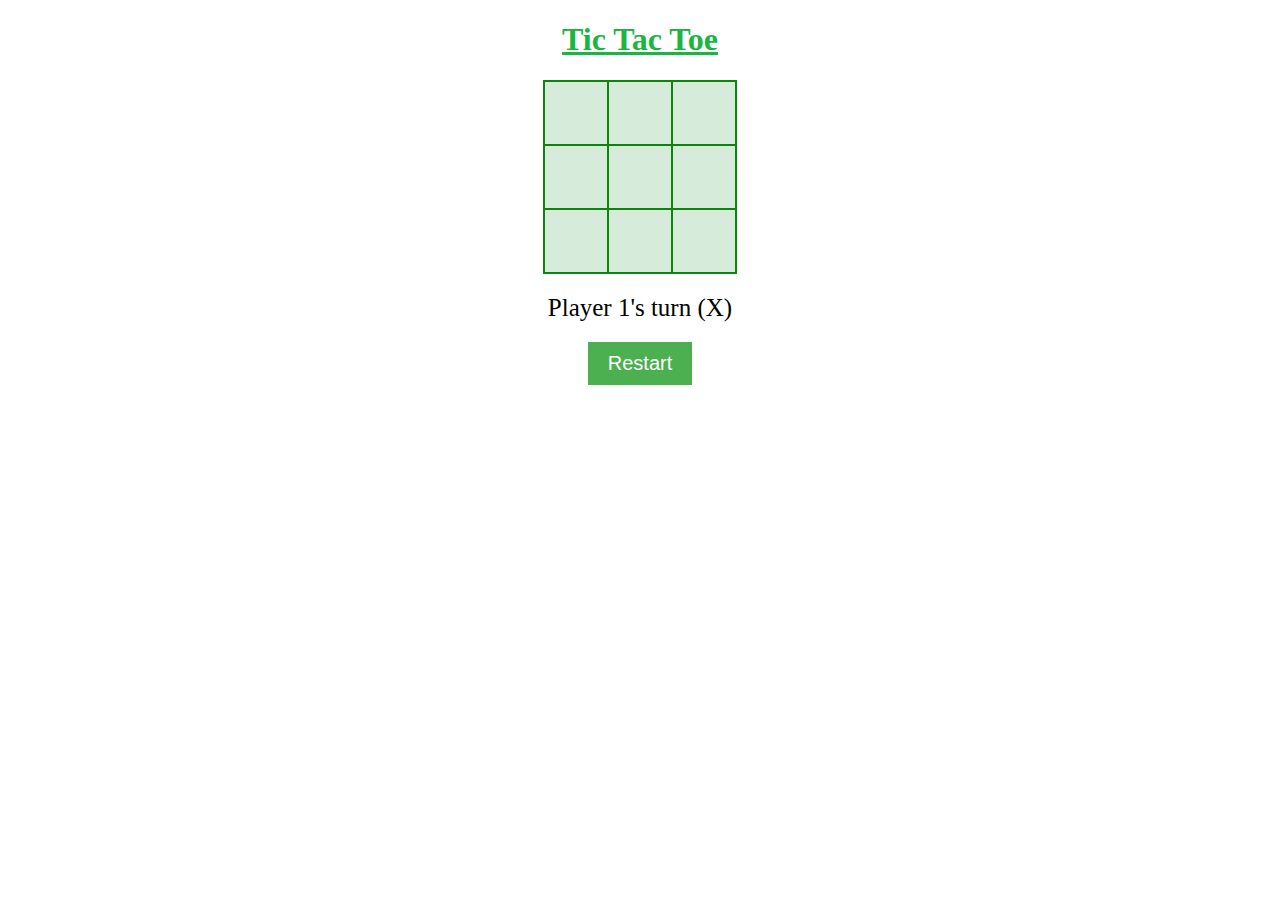
<file: index.html>
<!DOCTYPE html>
<html lang="en">
<head>
  <meta charset="UTF-8" />
  <meta name="viewport" content="width=device-width, initial-scale=1.0"/>
  <title>Tic Tac Toe</title>
  <link rel="stylesheet" href="style.css">
</head>
<body>

  <h1>Tic Tac Toe</h1>

  <table id="board">
    <tr>
      <td data-index="0"></td>
      <td data-index="1"></td>
      <td data-index="2"></td>
    </tr>
    <tr>
      <td data-index="3"></td>
      <td data-index="4"></td>
      <td data-index="5"></td>
    </tr>
    <tr>
      <td data-index="6"></td>
      <td data-index="7"></td>
      <td data-index="8"></td>
    </tr>
  </table>

  <div id="status">Player 1's turn (X)</div>
  <button onclick="resetGame()">Restart</button>

  <script src="script.js"></script>

</body>
</html>
</file>
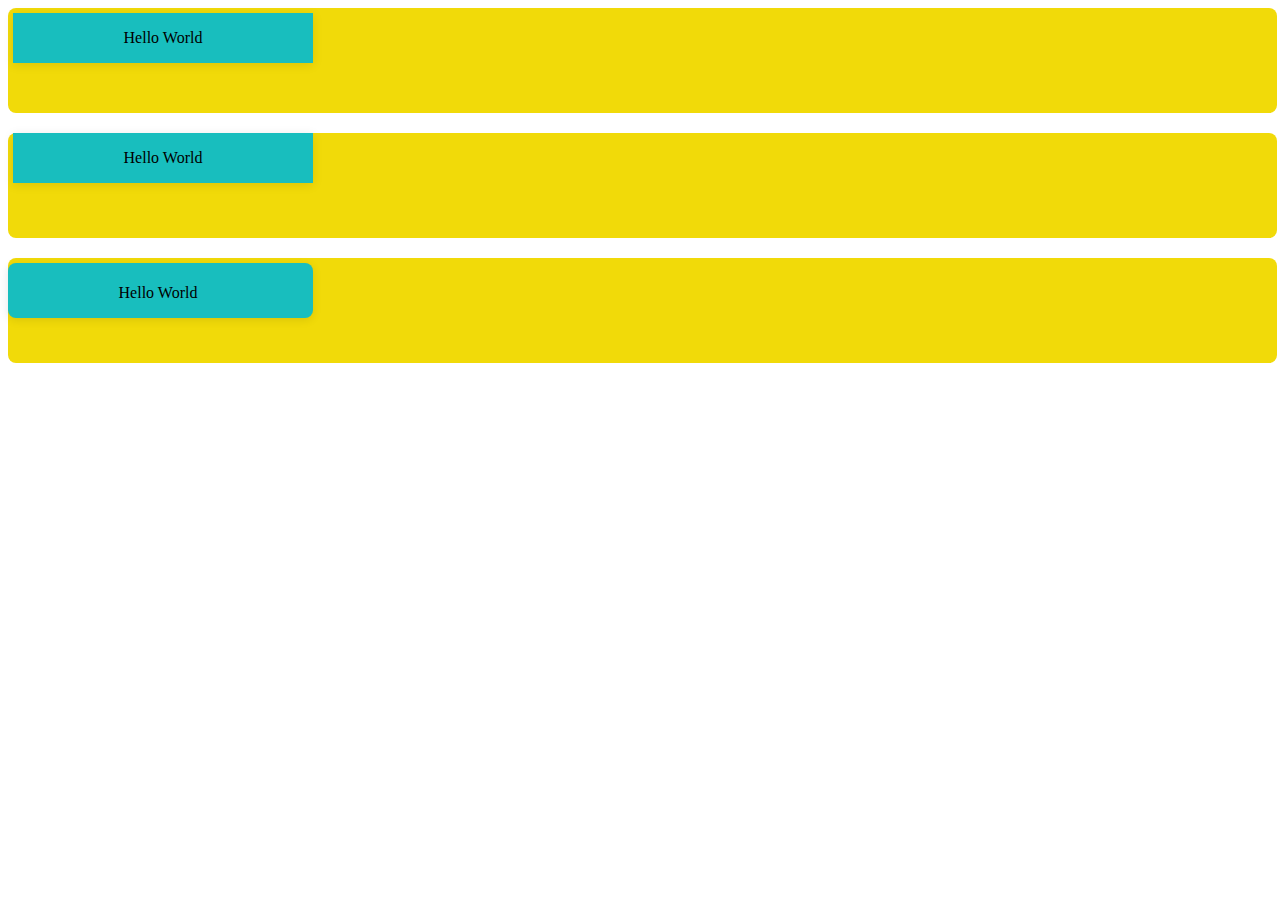
<file: Class02/index.html>
<!DOCTYPE html>
<html lang="en">
<head>
    <meta charset="UTF-8">
    <meta name="viewport" content="width=device-width, initial-scale=1.0">
    <title>Document</title>
    <!--Link CSS-->
    <link rel="stylesheet" href="style.css">
</head>
<body>
    <div class="outer">
        <div class="inner">
            <p>Hello World</p>
        </div>
        
    </div>

    <div class="outer1">
        <div class="inner">
            <p>Hello World</p>
        </div>
    </div>

    <div class="outer2">
        <div class="inner2">
            <p>Hello World</p>
        </div>
    </div>
</body>
</html>
</file>
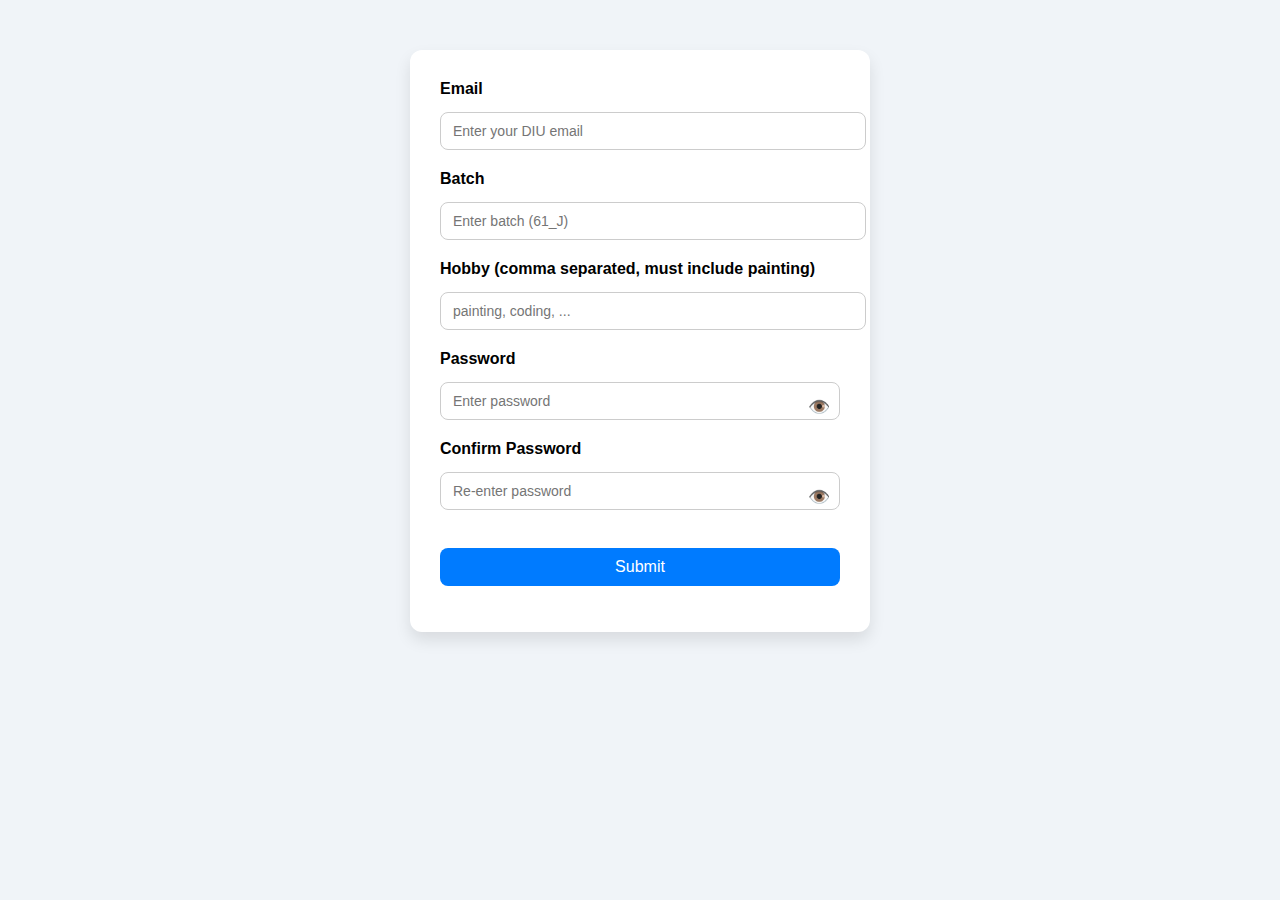
<file: Performance-6/formValidation.html>
<!DOCTYPE html>
<html lang="en">

<head>
    <meta charset="UTF-8" />
    <meta name="viewport" content="width=device-width, initial-scale=1.0" />
    <title>Form Validation</title>
    <style>
        body {
            font-family: Arial, sans-serif;
            background: #f0f4f8;
            margin: 0;
            padding: 0;
        }

        form {
            background-color: #fff;
            max-width: 400px;
            margin: 50px auto;
            padding: 30px;
            border-radius: 12px;
            box-shadow: 0 8px 16px rgba(0, 0, 0, 0.1);
        }

        form input[type="text"],
        form input[type="email"],
        form input[type="password"] {
            width: 100%;
            padding: 10px 12px;
            margin: 8px 0 20px;
            border: 1px solid #ccc;
            border-radius: 8px;
            font-size: 14px;
            transition: 0.3s;
        }

        form input:focus {
            border-color: #007bff;
            outline: none;
        }

        label {
            display: block;
            margin-bottom: 6px;
            font-weight: bold;
        }

        .password-wrapper {
            position: relative;
            display: flex;
            align-items: center;
        }

        .toggle-visibility {
            position: absolute;
            right: 10px;
            cursor: pointer;
            font-size: 18px;
            user-select: none;
        }

        button[type="submit"] {
            background-color: #007bff;
            color: white;
            padding: 10px 20px;
            border: none;
            border-radius: 8px;
            cursor: pointer;
            font-size: 16px;
            transition: background-color 0.3s;
            width: 100%;
        }

        button[type="submit"]:hover {
            background-color: #0056b3;
        }

        #error {
            color: red;
            text-align: center;
            font-weight: bold;
            margin-top: 10px;
        }
    </style>
</head>

<body>

    <form onsubmit="return validateForm()">
        <label for="email">Email</label>
        <input type="email" id="email" placeholder="Enter your DIU email" required />

        <label for="batch">Batch</label>
        <input type="text" id="batch" placeholder="Enter batch (61_J)" required />

        <label for="hobby">Hobby (comma separated, must include painting)</label>
        <input type="text" id="hobby" placeholder="painting, coding, ..." required />

        <label for="password">Password</label>
        <div class="password-wrapper">
            <input type="password" id="password" placeholder="Enter password" required />
            <span class="toggle-visibility" onclick="togglePassword('password', this)">👁️</span>
        </div>

        <label for="confirmPassword">Confirm Password</label>
        <div class="password-wrapper">
            <input type="password" id="confirmPassword" placeholder="Re-enter password" required />
            <span class="toggle-visibility" onclick="togglePassword('confirmPassword', this)">👁️</span>
        </div>

        <br />
        <button type="submit">Submit</button>

        <p id="error"></p>
    </form>

    <script>
        function togglePassword(fieldId, icon) {
            const input = document.getElementById(fieldId);
            if (input.type === "password") {
                input.type = "text";
                icon.textContent = "🙈";
            } else {
                input.type = "password";
                icon.textContent = "👁️";
            }
        }

        function validateForm() {
            const email = document.getElementById("email").value.trim();
            const batch = document.getElementById("batch").value.trim();
            const hobby = document.getElementById("hobby").value.trim();
            const password = document.getElementById("password").value;
            const confirmPassword = document.getElementById("confirmPassword").value;
            const error = document.getElementById("error");
            error.innerText = "";

            const emailPattern = /^[a-zA-Z0-9.-]+@diu\.edu\.bd$/;
            if (!emailPattern.test(email)) {
                error.innerText = "Email must be a valid DIU email (e.g., example@diu.edu.bd)";
                return false;
            }


            const batchPattern = /^\d{2}_[a-zA-Z]$/;
            if (!batchPattern.test(batch)) {
                error.innerText = "Batch must follow the format number_letter (e.g., 61_j)";
                return false;
            }

            const hobbyLower = hobby.toLowerCase();
            const paintingRegex = /\bpainting\b/;
            if (hobby.split(",").length < 5 || !paintingRegex.test(hobbyLower)) {
                error.innerText = "Enter at least 5 hobbies and make sure one of them is 'painting'.";
                return false;
            }

            const passwordPattern = /^(?=.*[A-Z])(?=.*[a-z])(?=.*[#&])/;
            if (!passwordPattern.test(password)) {
                error.innerText = "Password must contain uppercase, lowercase, and a special character (# or &).";
                return false;
            }

            if (password !== confirmPassword) {
                error.innerText = "Passwords do not match.";
                return false;
            }

            alert("Form submitted successfully!");
            return true;
        }
    </script>

</body>

</html>
</file>
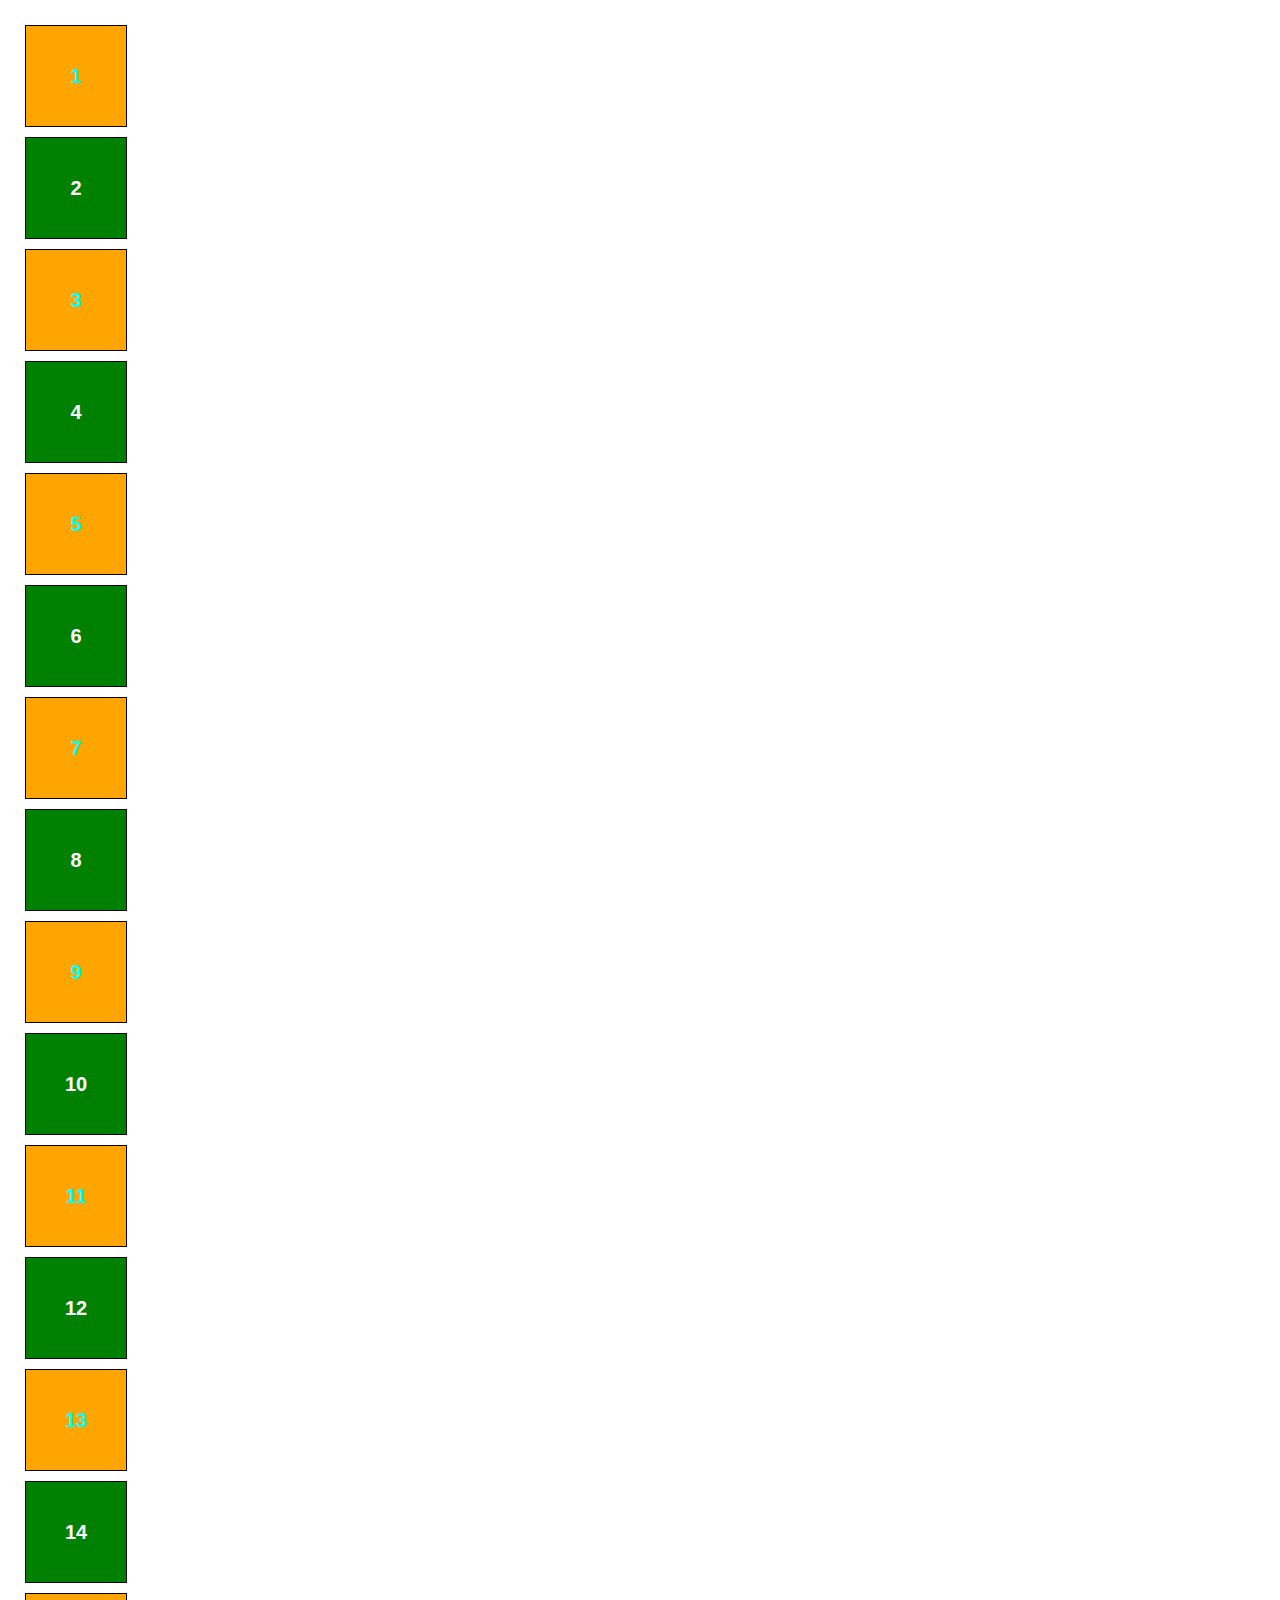
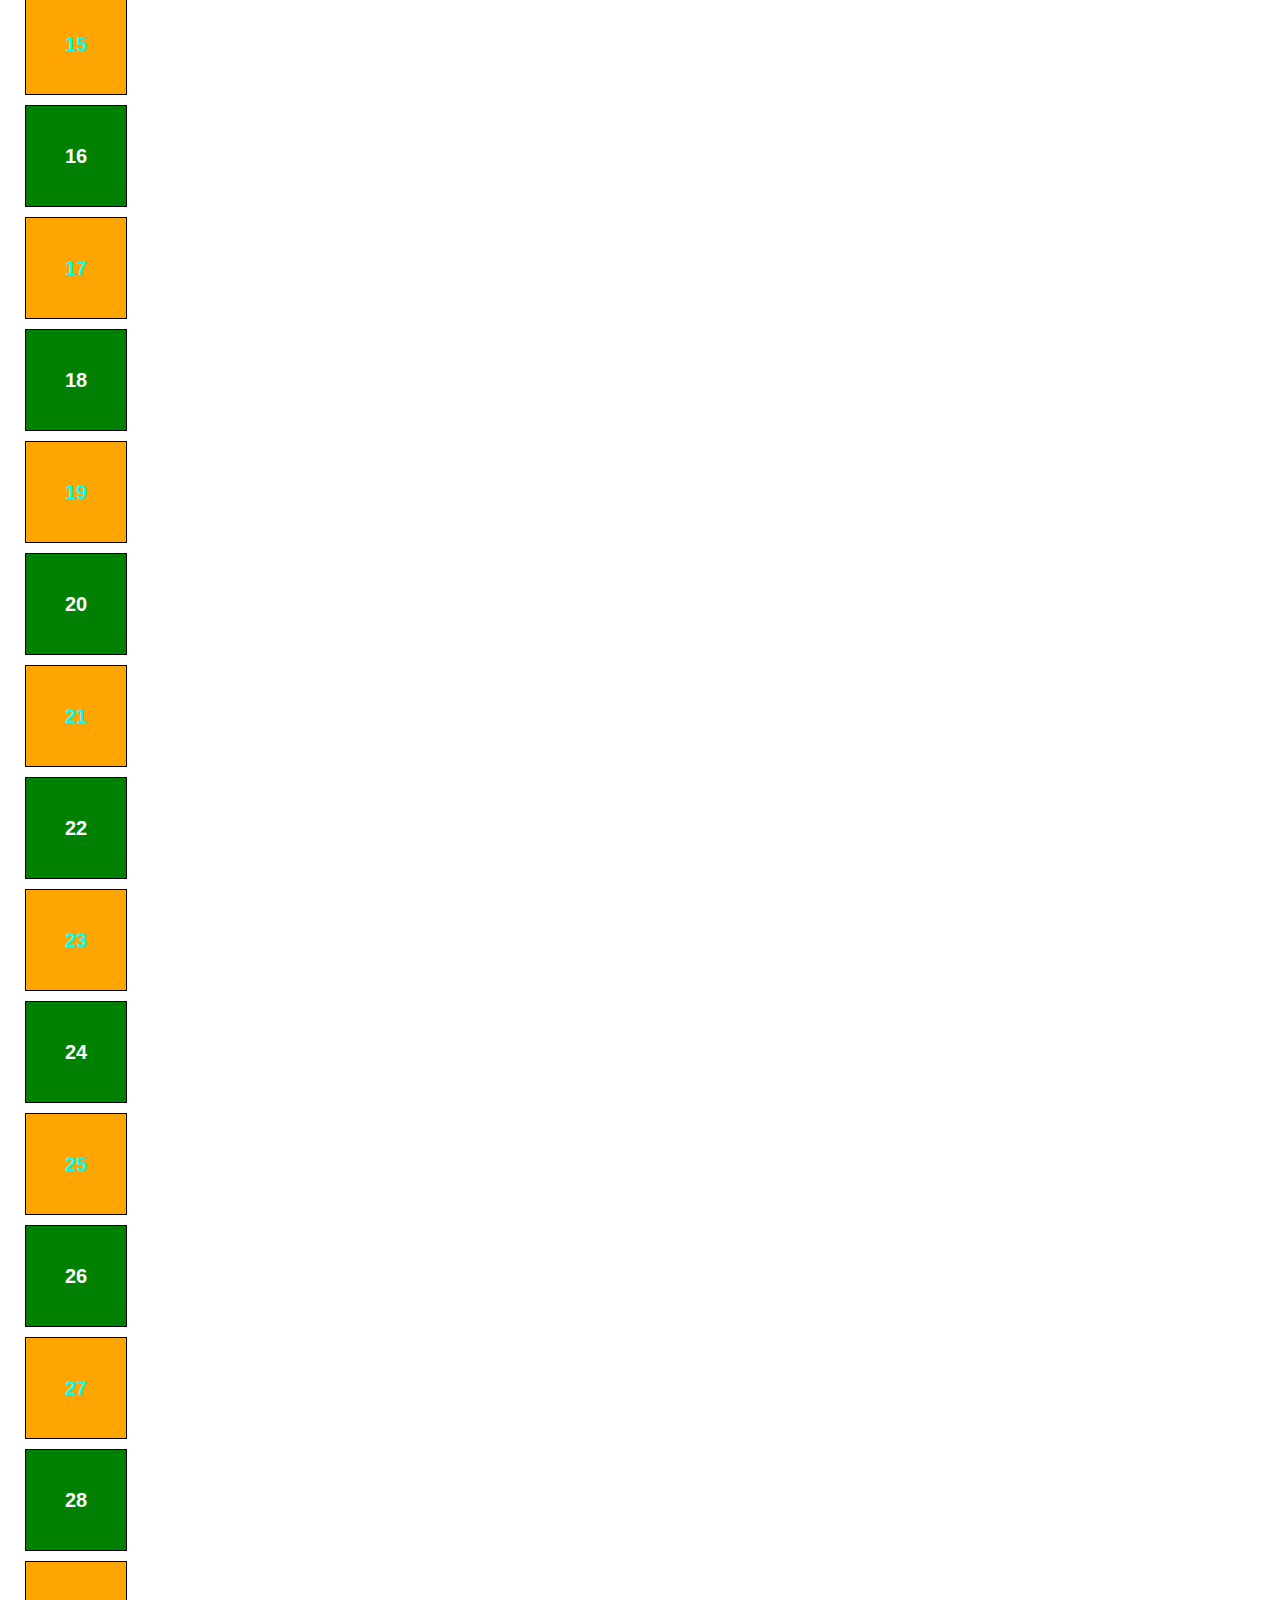
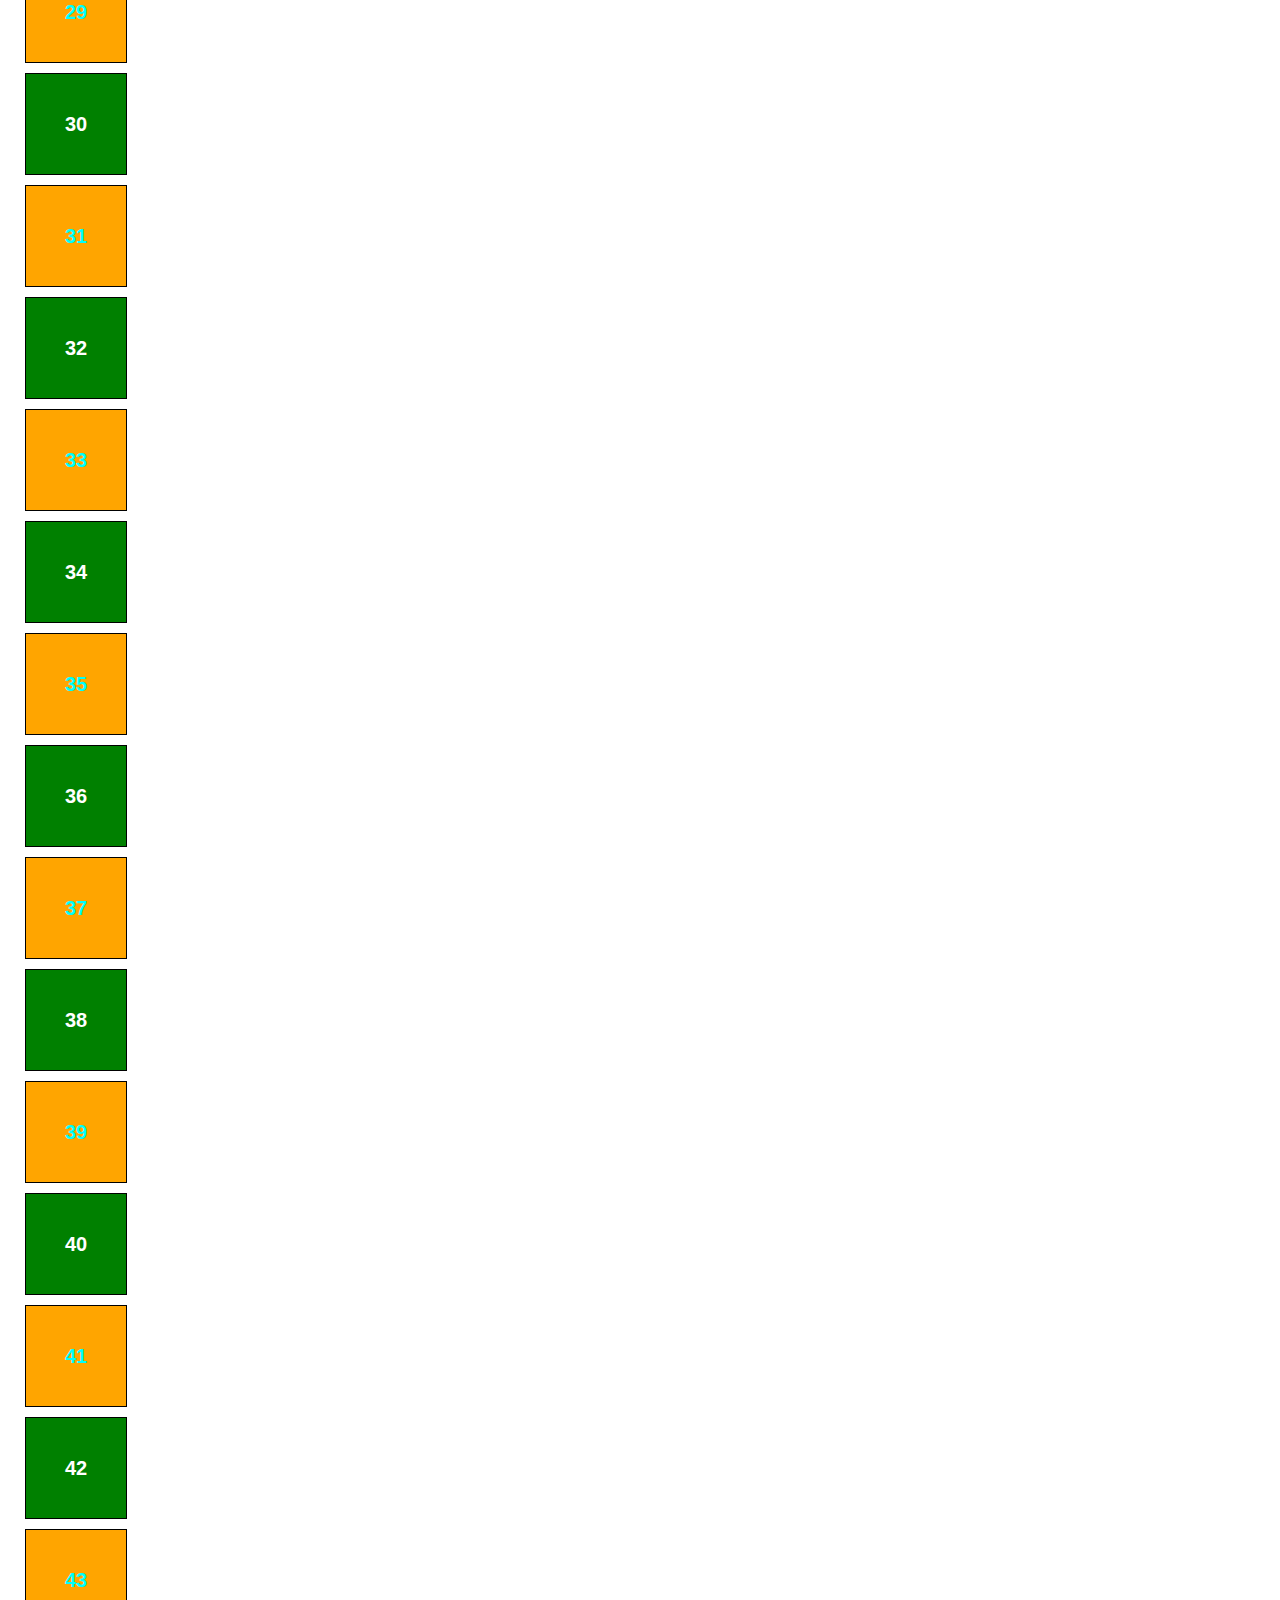
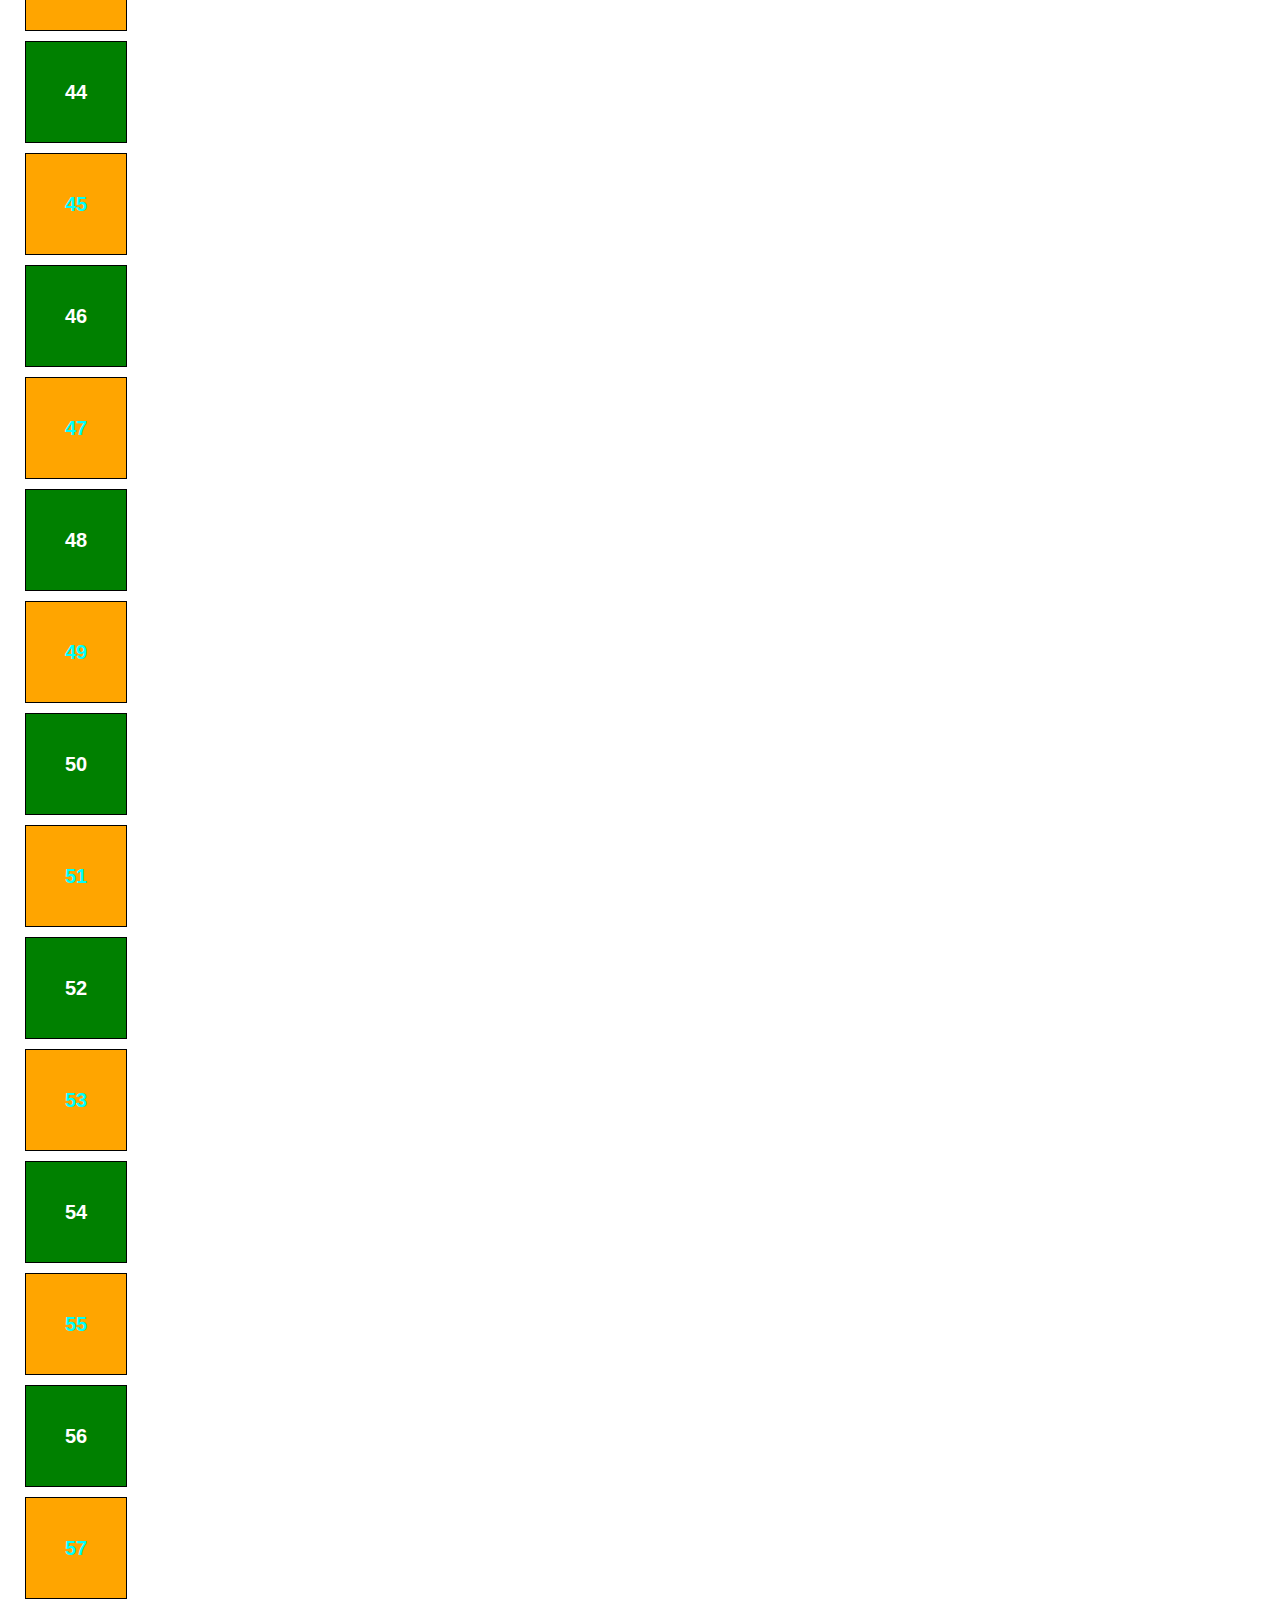
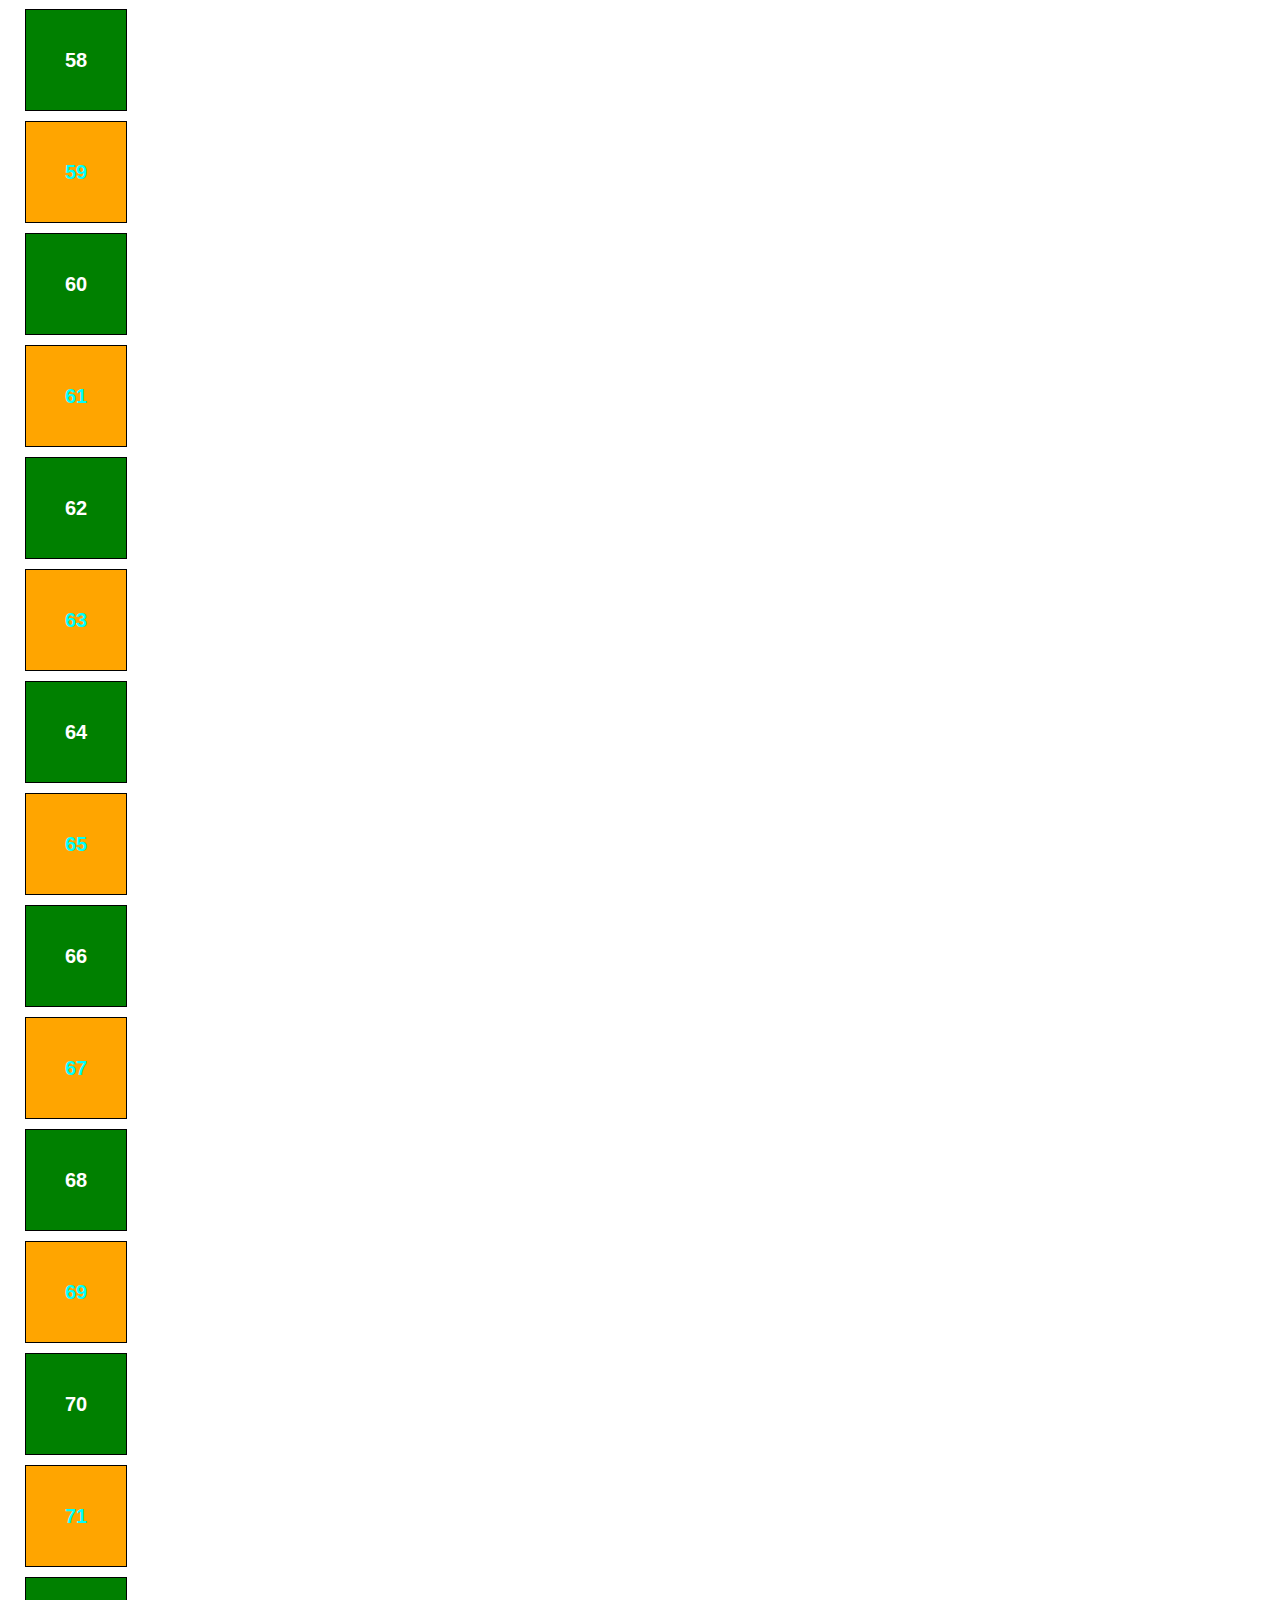
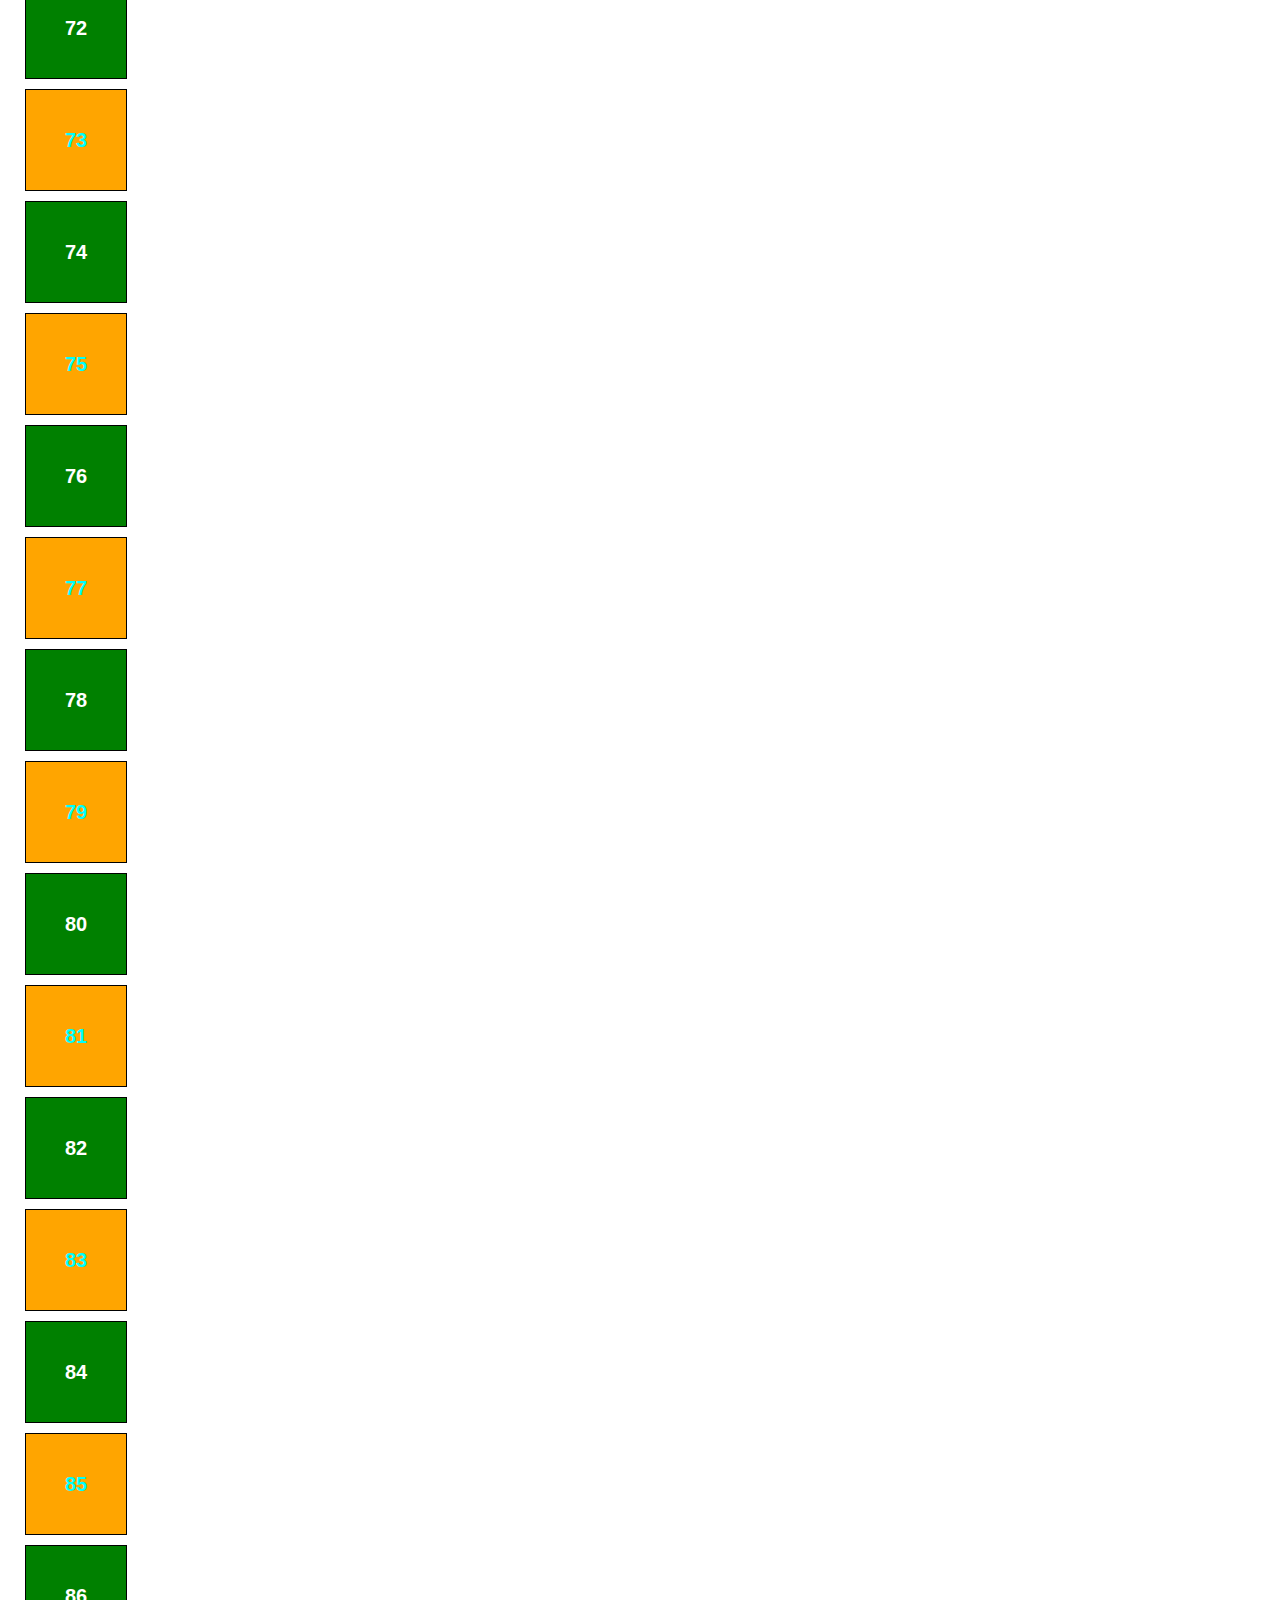
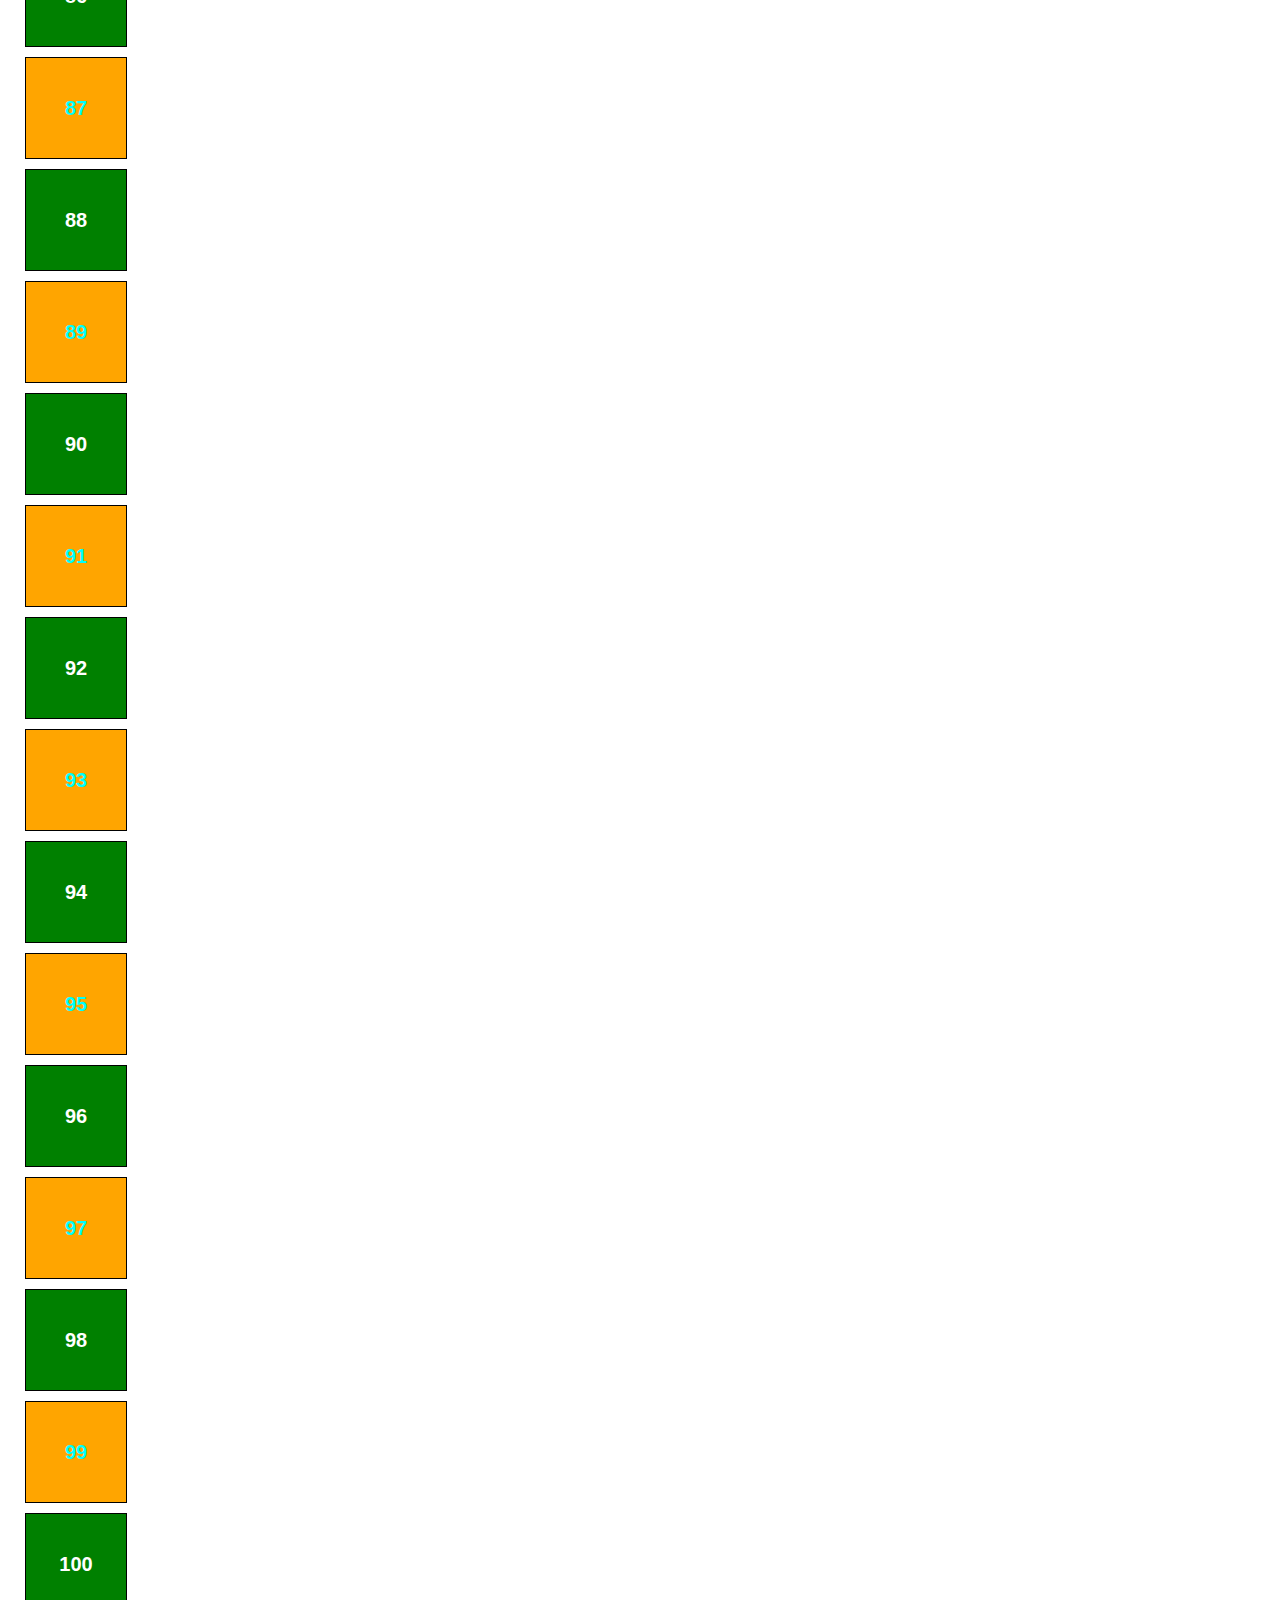
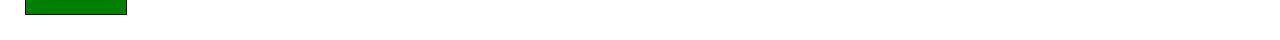
<file: Parformance-4/problem-02/box.html>
<!DOCTYPE html>
<html lang="en">
<head>
  <meta charset="UTF-8" />
  <meta name="viewport" content="width=device-width, initial-scale=1.0"/>
  <title>100 Colored Boxes</title>
  <link rel="stylesheet" href="box.css" />
</head>
<body>
  <div class="container" id="boxContainer"></div>

  <script src="box.js"></script>
</body>
</html>
</file>
<file: style.css>
table {
  border-collapse: collapse;
  margin: 20px auto;
}

td {
  width: 60px;
  height: 60px;
  text-align: center;
  font-size: 30px;
  border: 2px solid #0a860a;
  cursor: pointer;
  background-color: rgb(215, 235, 218);
}

td:hover {
  background: #c28f8f;
}

#status {
  text-align: center;
  font-size: 25px;
}

button {
  display: block;
  margin: 20px auto;
  padding: 10px 20px;
  font-size: 20px;
  background-color: #4CAF50;
  color: white;
  border: none;
  cursor: pointer;
}

h1 {
  text-align: center;
  color: #1bb642;
  text-decoration: underline;
}
</file>
<file: Class02/style.css>
.outer {
    background-color: #f1da09;
    height: 100px;
    width: 100%;
    border-radius: 8px;
    margin-bottom: 20px;
    padding-top: 5px;
    padding-left: 5px;
}

.inner {
    width: 300px;
    height: 50px;
    background-color: #18bebe;
    box-shadow: 0 2px 10px rgba(0, 0, 0, 0.1);
    display: flex;
    align-items: center;
    justify-content: center;
}

.outer1 {
    background-color: #f1da09;
    height: 100px;
    width: 100%;
    border-radius: 8px;
    margin-bottom: 20px;
    padding-bottom: 5px;
    padding-left: 5px;
}

.inner2 {
    width: 300px;
    height: 50px;
    background-color: #18bebe;
    border-radius: 8px;
    box-shadow: 0 2px 10px rgba(0, 0, 0, 0.1);
    padding-right: 5px;
    padding-top: 5px;
    display: flex;
    align-items: center;
    justify-content: center;
}
.outer2 {
    background-color: #f1da09;
    height: 100px;
    width: 100%;
    border-radius: 8px;
    padding-top: 5px;
    padding-right: 5px;
}
</file>
<file: Parformance-4/problem-02/box.css>
body {
  margin: 0;
  padding: 20px;
  font-family: Arial, sans-serif;
  background-color: white;
}

.container {
  display: flex;
  flex-direction: column;
  align-items: left;
}

.box {
  width: 100px;
  height: 100px;
  margin: 5px;
  display: flex;
  align-items: center;
  justify-content: center;
  font-size: 20px;
  font-weight: bold;
  border: 1px solid black;
}

.odd {
  background-color: orange;
  color: aqua;
}

.even {
  background-color: green;
  color: white;
}
</file>
